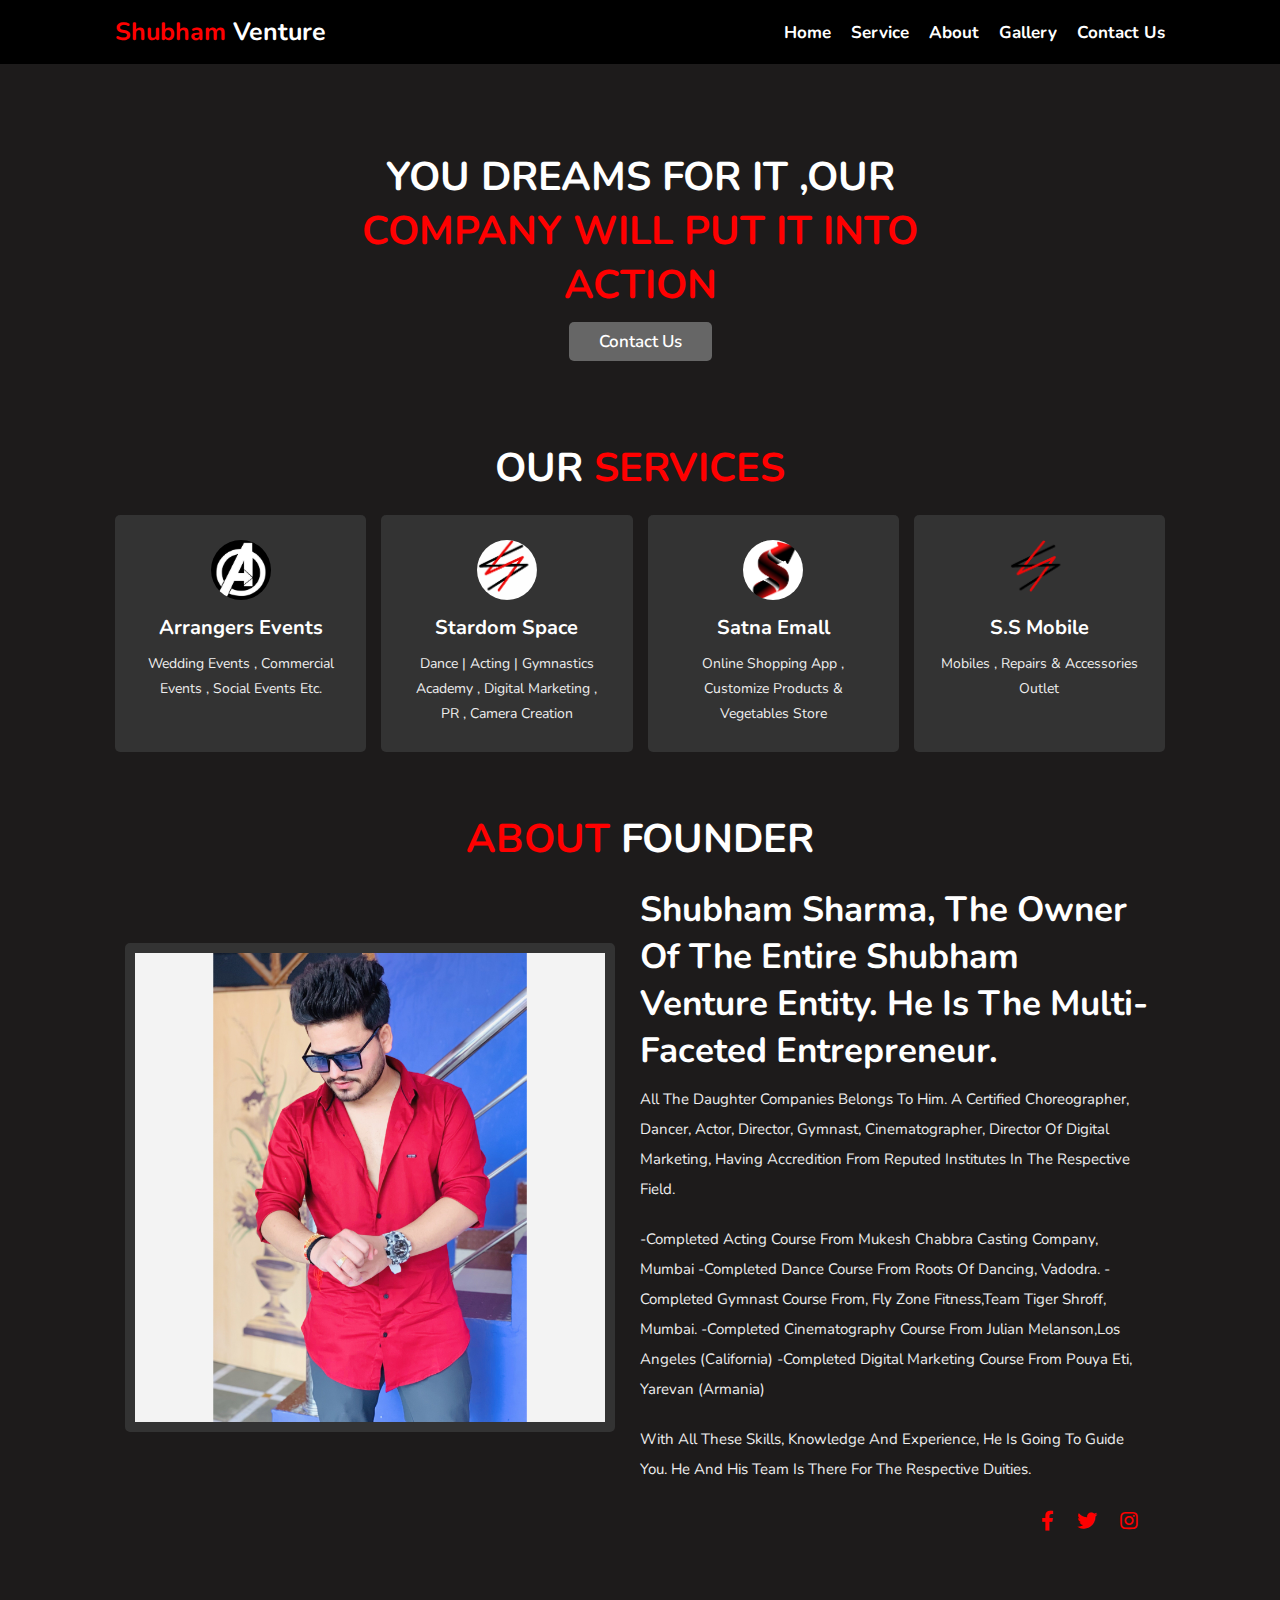
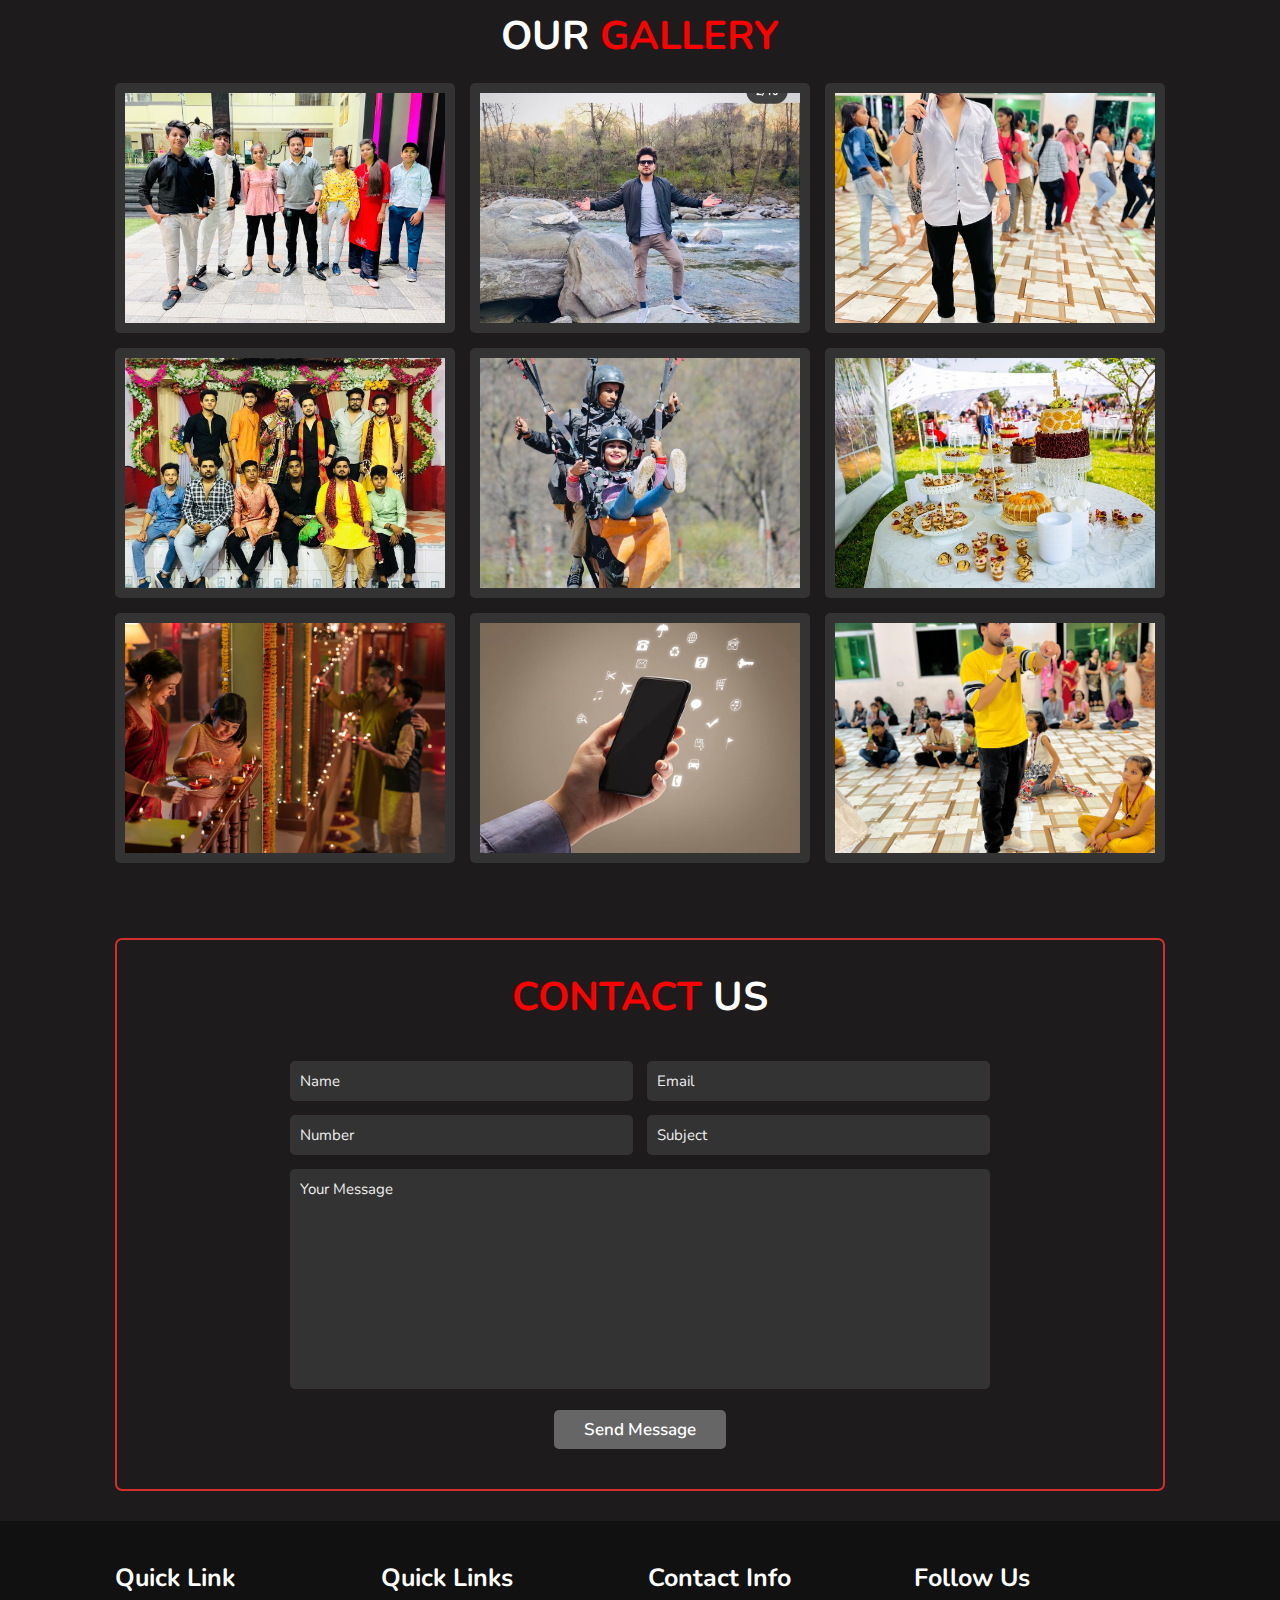
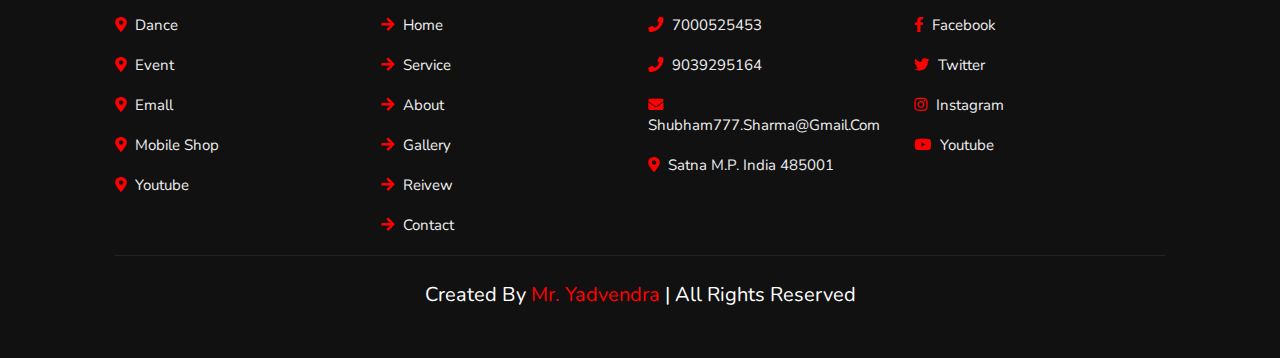
<file: index.html>
<!DOCTYPE html>
<html lang="en">
<head>
    <meta charset="UTF-8">
    <meta http-equiv="X-UA-Compatible" content="IE=edge">
    <meta name="viewport" content="width=device-width, initial-scale=1.0">
    <title>Shubham Venture</title>

    <link rel="stylesheet" href="https://unpkg.com/swiper/swiper-bundle.min.css" />
    <link rel="stylesheet" href="https://pro.fontawesome.com/releases/v5.10.0/css/all.css">


    <!-- font awesome cdn link  -->
    <link rel="stylesheet" href="https://cdnjs.cloudflare.com/ajax/libs/font-awesome/5.15.4/css/all.min.css">

    <!-- custom css file link  -->
    <link rel="stylesheet" href="css/style.css">
    <!-- <link rel="stylesheet" href="css/lightbox.css">
     -->
    

</head>
<body>
    
<!-- header section starts  -->

<header class="header">

    <a href="index.html" class="logo"><span>Shubham</span> Venture</a>

    <nav class="navbar">
        <!-- class="fa fa-home" -->
        <ul>
       <li><a href="index.html" >home</a></li> 
        <li><a href="#service">service</a></li>
        <div class="sub-menu-1">
            <ul>
                <li><a href="#">Arrangers Events</a></li>
                <li><a href="#">Stardom Space</a></li>
                <li><a href="#">S.S. Mobile</a></li>
                <li><a href="#">Emall</a></li>
            </ul>
        </div>
       <li> <a href="about.html">about</a>
        <li>  <a href="gallary.html">gallery</a></li>
        <!--<a href="#price">price</a>-->
        <!-- <li>  <a href="#review">review</a></li> -->
        <li> <a href="contact.html">contact us</a></li>
    </ul>
    </nav>

    <!-- <div id="menu-bars" class="fas fa-bars"></div> -->

</header>

<!-- header section ends -->

<!-- home section starts  -->

<section class="home" id="home">

     <div class="content">
        <h3>You Dreams For It ,Our  <span> Company Will Put It Into Action </span></h3>
        <a href="contact.html" class="btn" target="_blank">contact us</a>
    </div>

    <!-- <div class="swiper-container home-slider">
        <div class="swiper-wrapper">
            <div class="swiper-slide"><img src="images/slide-1.jpg" alt=""></div>
            <div class="swiper-slide"><img src="images/slide-2.jpg" alt=""></div>
            <div class="swiper-slide"><img src="images/slide-3.jpg" alt=""></div>
            <div class="swiper-slide"><img src="images/slide-4.jpg" alt=""></div>
            <div class="swiper-slide"><img src="images/slide-5.jpg" alt=""></div>
            <div class="swiper-slide"><img src="images/slide-6.jpg" alt=""></div>
        </div>
    </div> -->

</section>

<!-- home section ends -->

<!-- service section starts  -->

<section class="service" id="service">

    <h1 class="heading"> Our <span>Services</span> </h1>

    <div class="box-container">

        <div class="box">
            <!-- <i class="fas fa-map-marker-alt"></i> -->
           <a href="../Arranger Event/index.html" target="_blank"><img src="images/arragers.JPG" alt="">
            <h3>Arrangers Events</h3></a> 
            <p> Wedding Events , Commercial Events , Social Events etc.</p>
        </div>

        <div class="box">
            <!-- <i class="fas fa-envelope"></i> -->
           <a href="stardom.html" target="_blank"><img src="images/dance.PNG" alt="">
            <h3>Stardom Space</h3></a> 
            <p> Dance | Acting | Gymnastics Academy , Digital Marketing , PR , Camera Creation </p>
        </div>

        <div class="box">
            <!-- <i class="fas fa-music"></i> -->
            <a href="../Emall/index.html" target="_blank"><img src="images/emall.png" alt="">
            <h3>Satna Emall</h3></a> 
            <p> Online Shopping App , Customize Products & Vegetables Store </p>
        </div>

        <div class="box">
            <!-- <i class="fas fa-utensils"></i> -->
            <a href="../SS Mobile/index.html" target="_blank"><img src="images/sdance.png" alt="">
            <h3>S.S Mobile</h3></a> 
            <p> Mobiles , Repairs & Accessories Outlet</p>
        </div>

        <!-- <div class="box">
            <i class="fas fa-photo-video"></i>
            <h3>photos and videos</h3>
            <p>Lorem ipsum dolor sit, amet consectetur adipisicing elit. Porro, suscipit.</p>
        </div>

        <div class="box">
            <i class="fas fa-birthday-cake"></i>
            <h3>custom food</h3>
            <p>Lorem ipsum dolor sit, amet consectetur adipisicing elit. Porro, suscipit.</p>
        </div> -->

    </div>

</section>

<!-- service section ends -->

<!-- about section starts  -->

<section class="about" id="about">

    <h1 class="heading"><span>About</span> Founder </h1>
    
    <div class="row">
    
        <div class="image">
            <img src="images/shubham.jpg" alt="">
        </div>
    
        <div class="content">
            <h3>Shubham Sharma, the owner of the entire Shubham Venture entity. He is the Multi-faceted Entrepreneur.</h3>
            <p> All the daughter companies belongs to him. A certified  Choreographer, Dancer, Actor, Director, Gymnast, Cinematographer, Director of Digital Marketing, having accredition from reputed institutes in the respective field. </p>
            <p>-Completed acting course from Mukesh Chabbra Casting Company, Mumbai
                -Completed dance course from Roots of Dancing, Vadodra.
                -Completed gymnast course from, Fly zone fitness,Team Tiger Shroff, Mumbai.
                -Completed cinematography course from Julian Melanson,Los Angeles (California)
                -Completed Digital Marketing course from Pouya Eti, Yarevan (Armania)</p>
            <p>With all these skills, knowledge and experience, he is going to guide you.  He and his team is there for the respective duities.</p>
            <!-- <a href="#" class="btn">contact us</a> -->
        </div>
       
    </div>
    <div class="social">
        <a href="https://www.facebook.com/Shubh7.sharma?mibextid=LQQJ4d" target="_blank"> <i class="fab fa-facebook-f"></i></a>
        <a href=""><i class="fab fa-twitter"></i></a>
        <a href="https://instagram.com/shubhamventure?igshid=YmMyMTA2M2Y=" target="_blank"><i class="fab fa-instagram"></i></a>
    </div>
    
    </section>

<!-- about section ends -->

<!-- gallery section starts  -->

<section class="gallery" id="gallery">

    <h1 class="heading">our <span>gallery</span></h1>

    

    <div class="box-container">
        <div class="box"> <a href="gallary.html">
            <img src="images/sh7.jpg" alt=""></a>
            <h3 class="title">photos and events</h3>
            <div class="icons">
                <a href="#" class="fas fa-heart"></a>
                <a href="#" class="fas fa-share"></a>
                <a href="#" class="fas fa-eye"></a>
            </div>
        </div>

        <div class="box"><a href="gallary.html">
            <img src="images/2.jpg" alt=""></a>
            <h3 class="title">photos and events</h3>
            <div class="icons">
                <a href="#" class="fas fa-heart"></a>
                <a href="#" class="fas fa-share"></a>
                <a href="#" class="fas fa-eye"></a>
            </div>
        </div>

        <div class="box"> <a href="gallary.html">
            <img src="images/3.jpg" alt=""></a>
            <h3 class="title">photos and events</h3>
            <div class="icons">
                <a href="#" class="fas fa-heart"></a>
                <a href="#" class="fas fa-share"></a>
                <a href="#" class="fas fa-eye"></a>
            </div>
        </div>

        <div class="box"> <a href="gallary.html">
            <img src="images/4.jpg" alt=""></a>
            <h3 class="title">photos and events</h3>
            <div class="icons">
                <a href="#" class="fas fa-heart"></a>
                <a href="#" class="fas fa-share"></a>
                <a href="#" class="fas fa-eye"></a>
            </div>
        </div>

        <div class="box"><a href="gallary.html">
            <img src="images/5.jpg" alt=""></a>
            <h3 class="title">photos and events</h3>
            <div class="icons">
                <a href="#" class="fas fa-heart"></a>
                <a href="#" class="fas fa-share"></a>
                <a href="#" class="fas fa-eye"></a>
            </div>
        </div>

        <div class="box"><a href="gallary.html">
            <img src="images/6.jpg" alt=""></a>
            <h3 class="title">photos and events</h3>
            <div class="icons">
                <a href="#" class="fas fa-heart"></a>
                <a href="#" class="fas fa-share"></a>
                <a href="#" class="fas fa-eye"></a>
            </div>
        </div>

        <div class="box"><a href="gallary.html">
            <img src="images/7.jpg" alt="" ></a>
            <h3 class="title">photos and events</h3>
            <div class="icons">
                <a href="#" class="fas fa-heart"></a>
                <a href="#" class="fas fa-share"></a>
                <a href="#" class="fas fa-eye"></a>
            </div>
        </div>

        <div class="box"><a href="gallary.html">
            <img src="images/8.jpg" alt=""></a>
            <h3 class="title">photos and events</h3>
            <div class="icons">
                <a href="#" class="fas fa-heart"></a>
                <a href="#" class="fas fa-share"></a>
                <a href="#" class="fas fa-eye"></a>
            </div>
        </div> 

          <div class="box">
            <img src="images/sh8.jpg" alt="">
            <h3 class="title">photos and events</h3>
            <div class="icons">
                <a href="#" class="fas fa-heart"></a>
                <a href="#" class="fas fa-share"></a>
                <a href="#" class="fas fa-eye"></a>
            </div>
        </div> 






<!-- 
        <div class="container">
            <--Close the image -->
            <span onclick="this.parentElement.style.display='none'" class="closebtn">&times;</span>
          
            <!-- Expanded image -->
            <img id="expandedImg" style="width:100%">
          
            <!-- Image text -->
            <div id="imgtext"></div>



  

</section>


<section class="contact" id="contact">
  <div class="contact-1">
    <h1 class="heading"> <span>contact</span> us </h1>

    <form action="">
        <div class="inputBox">
            <input type="text" placeholder="name" required>
            <input type="email" placeholder="email" required>
        </div>
        <div class="inputBox">
            <input type="number" placeholder="number" required>
            <input type="text" class="subject" placeholder="subject" required >
        </div>
        <textarea name="message" placeholder="your message" id="" cols="30" rows="10" required></textarea>
        <input type="submit" id="btn" value="send message" class="btn">
    </form>
</div>
</section>



<section class="footer">

    <div class="box-container">

        <div class="box">
            <h3>Quick Link </Link></h3>
            <a href="https://www.youtube.com/@stardom_space_"> <i class="fas fa-map-marker-alt"></i> Dance </a>
            <a href="#"> <i class="fas fa-map-marker-alt"></i> Event </a>
            <a href="#"> <i class="fas fa-map-marker-alt"></i> Emall </a>
            <a href="#"> <i class="fas fa-map-marker-alt"></i> Mobile Shop </a>
            <a href="https://www.youtube.com/@stardom_space_"> <i class="fas fa-map-marker-alt"></i> Youtube </a>
        </div>

        <div class="box">
            <h3>quick links</h3>
            <a href="index.html"> <i class="fas fa-arrow-right"></i> Home </a>
            <a href="#service"> <i class="fas fa-arrow-right"></i> Service </a>
            <a href="about.html" target="_blank"> <i class="fas fa-arrow-right"></i> About </a>
            <a href="#gallary"> <i class="fas fa-arrow-right"></i> Gallery </a>
            <!-- <a href="#"> <i class="fas fa-arrow-right"></i> price </a> -->
            <a href="#review"> <i class="fas fa-arrow-right"></i> Reivew </a>
            <a href="contact.html" target="_blank"> <i class="fas fa-arrow-right"></i> Contact </a>
        </div>

        <div class="box">
            <h3>contact info</h3>
            <a href="sms: 7000525453"> <i class="fas fa-phone"></i> 7000525453 </a>
            <a href="callto: 9039295164"> <i class="fas fa-phone"></i> 9039295164 </a>
            
            <a href="mailto: Shubham777.sharma@gmail.com"> <i class="fas fa-envelope"></i> Shubham777.sharma@gmail.com </a>
            <!-- <a href="#"> <i class="fas fa-envelope"></i> anasshaikh@gmail.com </a> -->
            <a href="https://goo.gl/maps/DdQCZyEg3N1cbf7H7" target="_blank"> <i class="fas fa-map-marker-alt"></i> Satna M.P. India 485001 </a>
        </div>
        <div class="box">
            <h3>follow us</h3>
            <a href="https://www.facebook.com/Shubh7.sharma?mibextid=LQQJ4d" target="_blank"> <i class="fab fa-facebook-f"></i> facebook </a>
            <a href="#"> <i class="fab fa-twitter"></i> twitter </a>
            <a href="https://instagram.com/shubham777sharma?igshid=YmMyMTA2M2Y=" target="_blank"> <i class="fab fa-instagram"></i> instagram </a>
            <a href="https://www.youtube.com/@stardom_space_" target="_blank"> <i class="fab fa-youtube"></i> Youtube </a>
        </div>
    </div>

    <div class="credit"> Created by <span>mr. yadvendra </span> | all rights reserved </div>

</section>



<script>
    function myFunction(imgs) {
  // Get the expanded image
  var expandImg = document.getElementById("expandedImg");
  // Get the image text
  var imgText = document.getElementById("imgtext");
  // Use the same src in the expanded image as the image being clicked on from the grid
  expandImg.src = imgs.src;
  // Use the value of the alt attribute of the clickable image as text inside the expanded image
  imgText.innerHTML = imgs.alt;
  // Show the container element (hidden with CSS)
  expandImg.parentElement.style.display = "block";
}
</script>

<script src="https://smtpjs.com/v3/smtp.js">
</script>

<script>
    var btn = document.getElementById('btn')
    btn.addEventListener('click' , function(e){
        e.preventDefault()

        var name = document.getElementById('name').value;
        var email = document.getElementById('email').value;
        var number = document.getElementById('number').value;
        var subject = document.getElementById('subject').value;
        var message = document.getElementById('message').value;
        var body = 'name: '  +name  +  '<br/> email: ' +email + '<br/> subject: ' +subject + '<br/> message:' +message;
        Email.send({
    Host : "smtp.gmail.com",
    Username : "yadvendra8959@gmail.com",
    Password : "iggpmqiblqgrmndo",
    To : 'them@website.com',
    From : "you@isp.com",
    Subject : "This is the subject",
    Body : "And this is the body"
}).then(
  message => alert(message)
);
    })
    
</script>

<script src="https://unpkg.com/swiper/swiper-bundle.min.js"></script>

<!-- custom js file link  -->
<script src="js/home.js"></script>
<script src="js/lightbox-plus-jquery.js"></script>

</body>
</html>
</file>
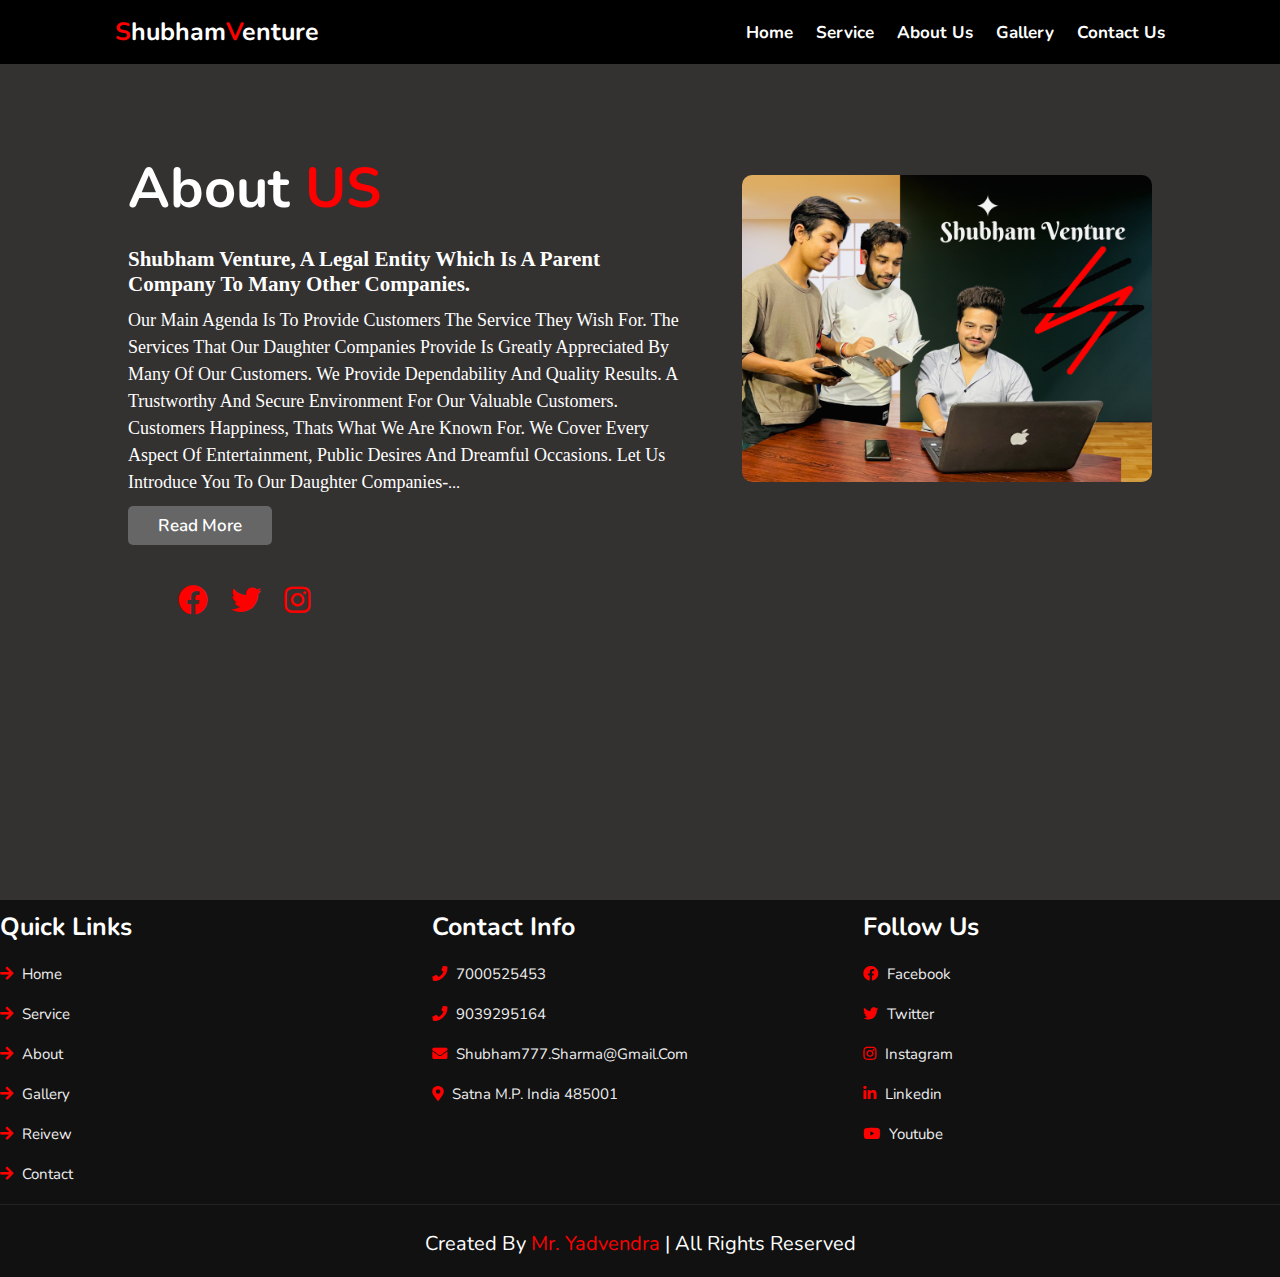
<file: about.html>
<!DOCTYPE html>
<html lang="en">
<head>
    <meta charset="UTF-8">
    <meta http-equiv="X-UA-Compatible" content="IE=edge">
    <meta name="viewport" content="width=device-width, initial-scale=1.0">
    <title>About Us</title>
    <!-- <link rel="stylesheet" href="css/style.css"> -->
    <link rel="stylesheet" href="https://cdnjs.cloudflare.com/ajax/libs/font-awesome/5.15.4/css/all.min.css">
    
    <link rel="stylesheet" href="css/about.css">
</head>
<body>

    <header class="header">

        <a href="index.html" class="logo"><span>S</span>hubham<span>V</span>enture</a>
    
        <nav class="navbar">
            <a href="index.html">Home</a>
            <a href="#service">Service</a>
            <a href="about.html">About Us</a>
            <a href="#gallery">Gallery</a>
            <!--<a href="#price">price</a>-->
            <!-- <a href="#review">review</a> -->
            <a href="contact.html">Contact Us</a>
        </nav>
    </header>

    <div class="section">
		<div class="container">
			<div class="content-section">
				<div class="title">
					<h1>About<span>  Us</span>  </h1>
				</div>
				<div class="content">
					<h3>Shubham venture, a legal entity which is a parent company to many other companies. </h3>
				
                    <p>Our main agenda is to provide customers the service they wish for. The services that our daughter companies provide is
                    greatly appreciated by many of our customers. We provide dependability and quality results. A trustworthy and secure
                    environment for our valuable customers. Customers happiness, thats what we are known for.
                    We cover every aspect of entertainment, public desires and dreamful occasions.
                    Let us introduce you to our daughter companies-<span id="dots">...</span> <span id="more">
                    
                    Stardom space- a home to many talents that we cover. We cover Dance, gymnast, acting, zumba & aerobics, PR(public
                    relations), camera creation and digital marketing. We have our trained faculty in every respective fields. Our trainers
                    are here to provide you the resources you need. Anyone who wants to explore can contact us , we are here to recognize
                    your potential.
                    
                    Arrangers events- one of our daughter company which specialises in event managing, where you can have any event planned
                    and executed properly. From birthday parties to wedding functions, seminars to public gatherings. Our dedicated team is
                    there to make any event of yours a perfect memorable one.
                    
                    SS mobiles, our very own mobile shop with all kinds of mobile services. We serve quality service to our customers. We
                    also have discounts and voucher schemes.
                    
                    Satna e mall, The one-stop destination for all your shopping needs. its our own e-commerce app, which provides range of
                    services to our customers. Choose from our wide range of products including clothes, mobiles, home essentials, food and
                    beverages and many more which can be customised according to your needs. We are proud to say that we are the only
                    company which provides customisation of products. You can have your own designed tshirts, mugs, key chains, frames and
                    much more products. We provide the SAME DAY DELIVERY. Not to mention customer satisfaction is still our foremost
                    priority. Your needs will be fully cooperated and listened by us.</span></p>
                    <button onclick="myFunction()" id="myBtn">Read more</button>
					
				</div>
				<div class="social">
                    <a href="https://www.facebook.com/Shubh7.sharma?mibextid=LQQJ4d"> <i class="fab fa-facebook-f"></i> </a>
					<a href=""><i class="fab fa-twitter"></i></a>
                    <a href="https://instagram.com/shubham777sharma?igshid=YmMyMTA2M2Y=" target="_blank"> <i class="fab fa-instagram"></i> </a>
				</div>
			</div>
			<div class="image-section">
				<img src="images/team.jpg">
			</div>
		</div>
	</div>

    <!-- <section class="team-section">
        <div class="team-container">
            <div class="row">
                <div class="section-title">
                    <h1>Our <span>Team</span> </h1>
                    <p>Lorem ipsum, or lipsum as it is sometimes known, is dummy text used in laying out print, graphic or web designs.</p>
                </div>
            </div>
            <div class="row">
                <div class="team-items">
                     <div class="item">
                         <img src="images/team-1.jpg" alt="team" />
                         <div class="inner">
                             <div class="info">
                                  <h5>Sarita Sharma</h5>
                                  <p>Designer</p>
                                  <div class="social-links">
                                      <a href=""><span class="fa fa-facebook"></span></a>
                                      <a href=""><span class="fa fa-twitter"></span></a>
                                      <a href=""><span class="fa fa-linkedin"></span></a>
                                      <a href=""><span class="fa fa-youtube"></span></a>
                                  </div>
                             </div>
                         </div>
                     </div>
                     <div class="item">
                         <img src="images/team-2.jpg" alt="team" />
                         <div class="inner">
                             <div class="info">
                                  <h5>Sonu Gupta</h5>
                                  <p>Designer</p>
                                  <div class="social-links">
                                      <a href=""><span class="fa fa-facebook"></span></a>
                                      <a href=""><span class="fa fa-twitter"></span></a>
                                      <a href=""><span class="fa fa-linkedin"></span></a>
                                      <a href=""><span class="fa fa-youtube"></span></a>
                                  </div>
                             </div>
                         </div>
                     </div>
                     <div class="item">
                         <img src="images/team-3.jpg" alt="team" />
                         <div class="inner">
                             <div class="info">
                                  <h5>Chahar Singh</h5>
                                  <p>Designer</p>
                                  <div class="social-links">
                                      <a href=""><span class="fa fa-facebook"></span></a>
                                      <a href=""><span class="fa fa-twitter"></span></a>
                                      <a href=""><span class="fa fa-linkedin"></span></a>
                                      <a href=""><span class="fa fa-youtube"></span></a>
                                  </div>
                             </div>
                         </div>
                     </div>
                     <div class="item">
                         <img src="images/team-4.jpg" alt="team" />
                         <div class="inner">
                             <div class="info">
                                  <h5>Soshiv Upreti</h5>
                                  <p>Designer</p>
                                  <div class="social-links">
                                      <a href=""><span class="fa fa-facebook"></span></a>
                                      <a href=""><span class="fa fa-twitter"></span></a>
                                      <a href=""><span class="fa fa-linkedin"></span></a>
                                      <a href=""><span class="fa fa-youtube"></span></a>
                                  </div>
                             </div>
                         </div>
                     </div>
                </div>
            </div>
        </div>
     </section> -->


    <section class="footer">

        <div class="box-container">
    
            <!-- <div class="box">
                <h3>branches</h3>
                <a href="#"> <i class="fas fa-map-marker-alt"></i> mumbai </a>
                <a href="#"> <i class="fas fa-map-marker-alt"></i> jogeshwari </a>
                <a href="#"> <i class="fas fa-map-marker-alt"></i> goregaon </a>
                <a href="#"> <i class="fas fa-map-marker-alt"></i> navi mumbai </a>
                <a href="#"> <i class="fas fa-map-marker-alt"></i> andheri </a>
            </div> -->
    
            <div class="box">
                <h3>quick links</h3>
                <a href="index.html"> <i class="fas fa-arrow-right"></i> home </a>
                <a href="#service"> <i class="fas fa-arrow-right"></i> service </a>
                <a href="about.html"> <i class="fas fa-arrow-right"></i> about </a>
                <a href="#gallary"> <i class="fas fa-arrow-right"></i> gallery </a>
                <!-- <a href="#"> <i class="fas fa-arrow-right"></i> price </a> -->
                <a href="#review"> <i class="fas fa-arrow-right"></i> reivew </a>
                <a href="contact.html"> <i class="fas fa-arrow-right"></i> contact </a>
            </div>
    
            <div class="box">
                <h3>contact info</h3>
                <a href="sms: 7000525453"> <i class="fas fa-phone"></i> 7000525453 </a>
                <a href="callto: 9039295164"> <i class="fas fa-phone"></i> 9039295164 </a>
                
                <a href="mailto:Shubham777.sharma@gmail.com "> <i class="fas fa-envelope"></i> Shubham777.sharma@gmail.com </a>
                <!-- <a href="#"> <i class="fas fa-envelope"></i> anasshaikh@gmail.com </a> -->
                <a href="https://maps.app.goo.gl/RVFomTcYpfo9Q8Pm6" target="_blank"> <i class="fas fa-map-marker-alt"></i> Satna M.P. India 485001 </a>
            </div>
    
            <div class="box">
                <h3>follow us</h3>
                <a href="https://www.facebook.com/Shubh7.sharma?mibextid=LQQJ4d"> <i class="fab fa-facebook-f"></i> facebook </a>
                <a href="#"> <i class="fab fa-twitter"></i> twitter </a>
                <a href="https://instagram.com/shubham777sharma?igshid=YmMyMTA2M2Y=" target="_blank"> <i class="fab fa-instagram"></i> instagram </a>
                <a href="#"> <i class="fab fa-linkedin"></i> linkedin </a>
                <a href="https://www.youtube.com/@stardom_space_" target="_blank"> <i class="fab fa-youtube"></i> Youtube </a>
            </div>
    
        </div>
    
        <div class="credit"> Created by <span>Mr. Yadvendra </span> | all rights reserved </div>
    
    </section>

    <script>
    function myFunction() {
        var dots = document.getElementById("dots");
        var moreText = document.getElementById("more");
        var btnText = document.getElementById("myBtn");
      
        if (dots.style.display === "none") {
          dots.style.display = "inline";
          btnText.innerHTML = "Read more";
          moreText.style.display = "none";
        } else {
          dots.style.display = "none";
          btnText.innerHTML = "Read less";
          moreText.style.display = "inline";
        }
      }
      
</script>

</body>
</html>
</file>
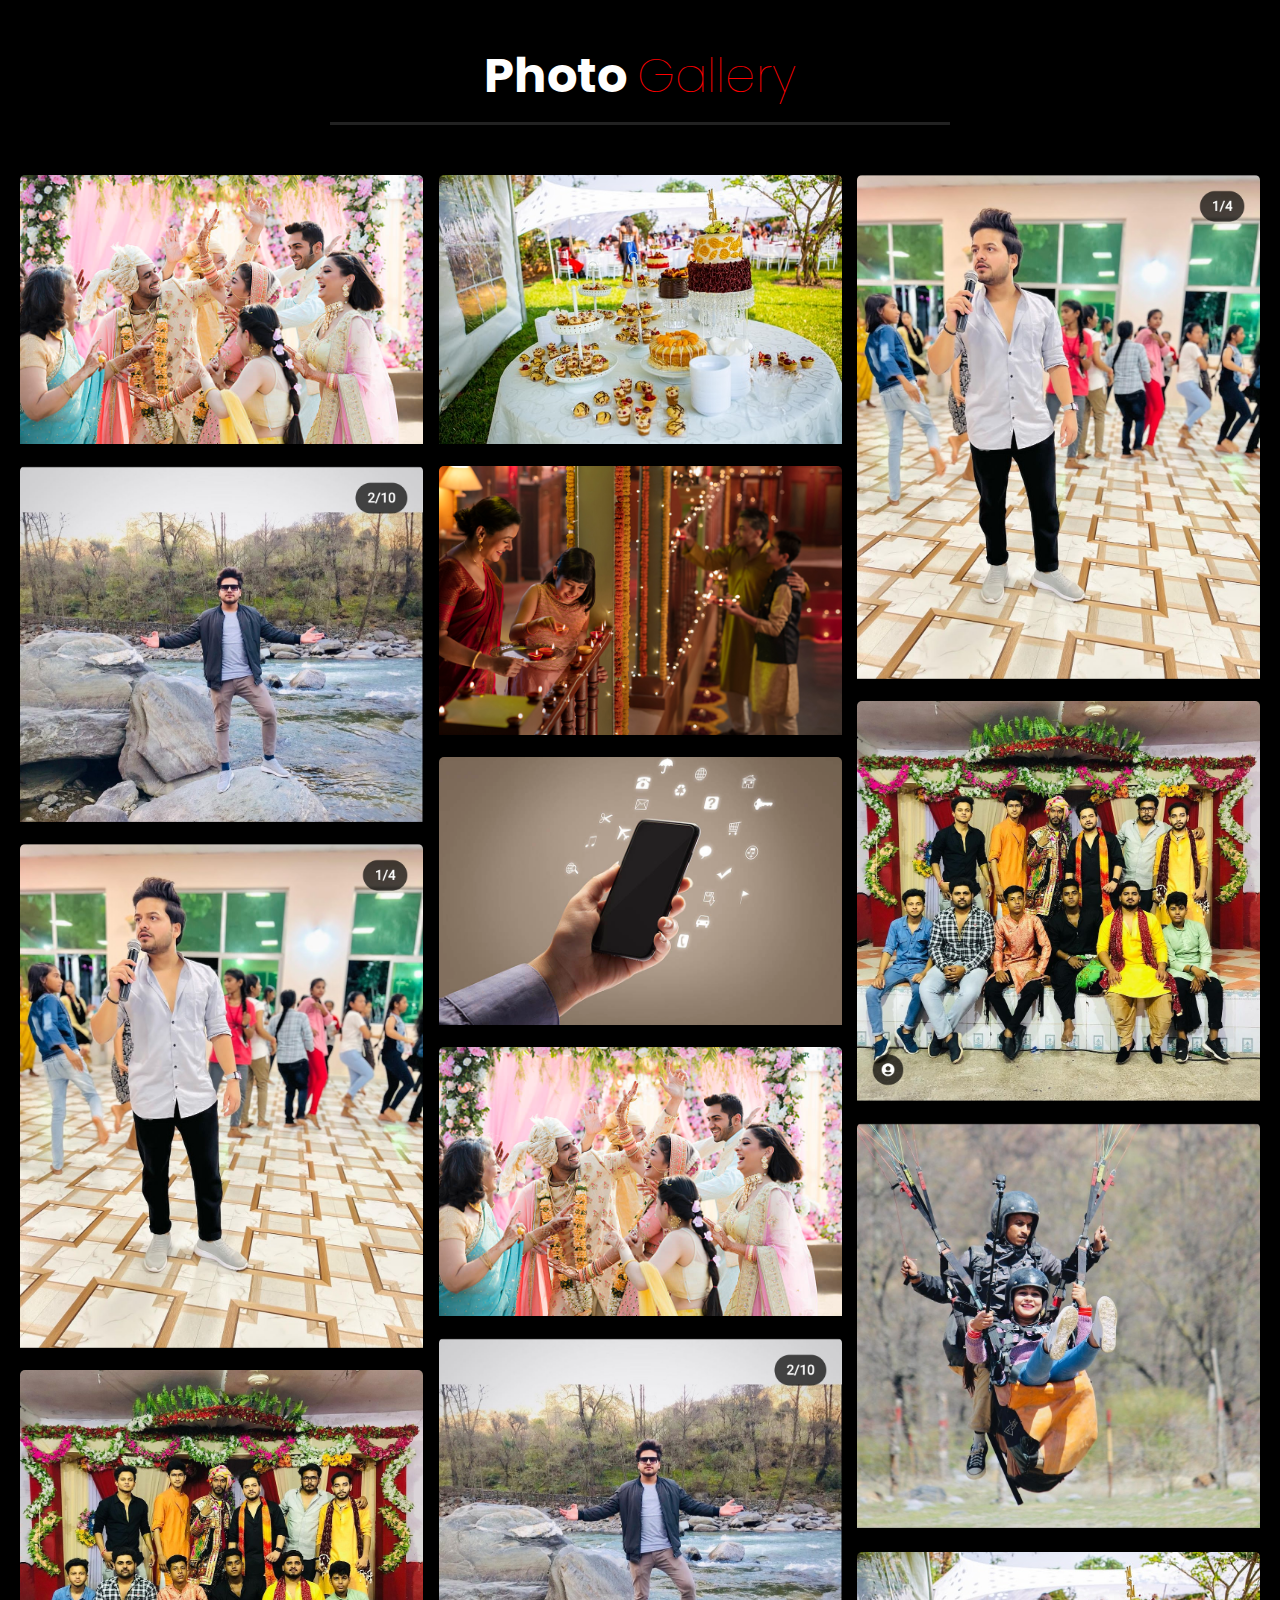
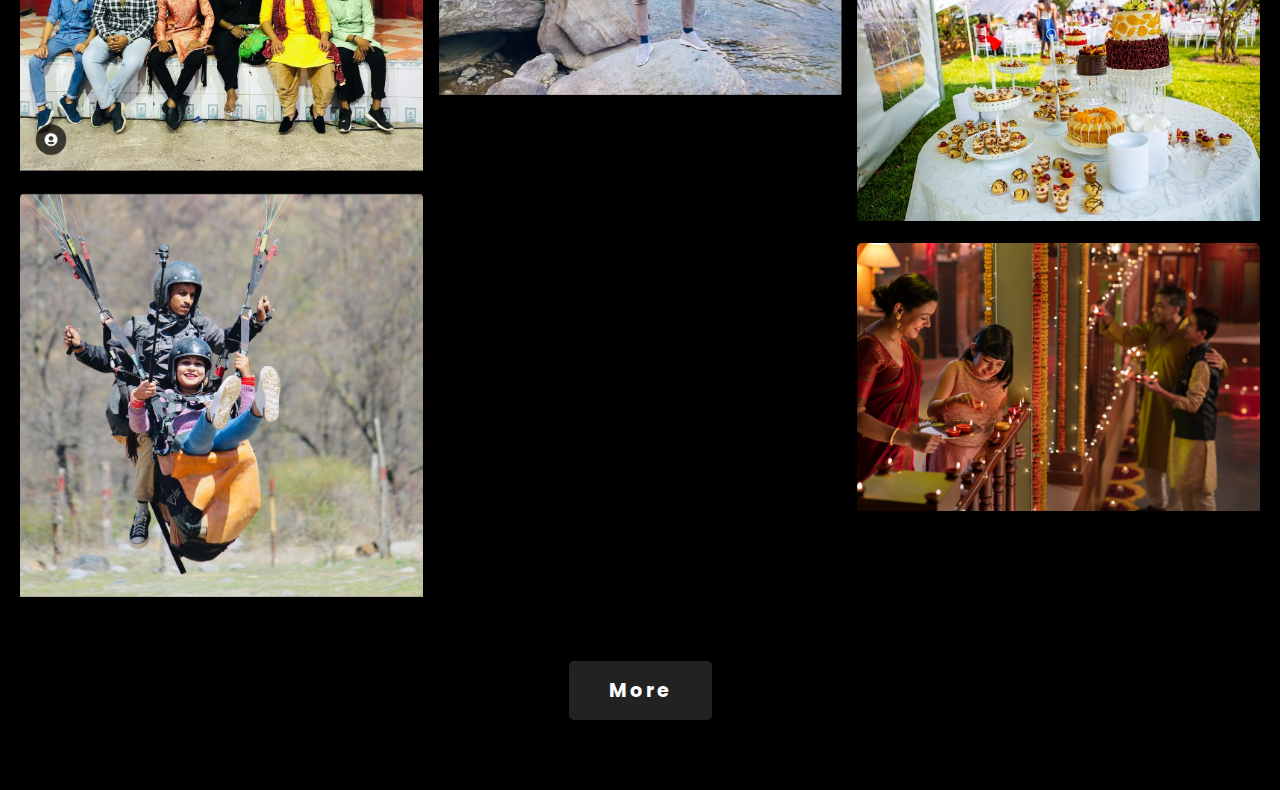
<file: gallary.html>
<!DOCTYPE html>
<html>
<head>
	<title>Gallary</title>
    <link rel="stylesheet" href="css/gallary.css">
    <link rel="stylesheet" href="css/lightbox.css">
</head>
<body>
  <div class="container">
    <div class="heading">
      <h3>Photo <span>Gallery</span></h3>
    </div>
    <div class="box">
      
      <div class="dream">
        <a href="images/1.jpg" data-lightbox="models" data-title="Caption1"><img src="images/1.jpg"></a>
        <a href="images/2.jpg" data-lightbox="models" data-title="Caption1"><img src="images/2.jpg"></a>
        <a href="images/3.jpg" data-lightbox="models" data-title="Caption1"><img src="images/3.jpg"></a>
        <a href="images/4.jpg" data-lightbox="models" data-title="Caption1"><img src="images/4.jpg"></a>
        <a href="images/5.jpg" data-lightbox="models" data-title="Caption1"><img src="images/5.jpg"></a>
      </div>

        <div class="dream">
            <a href="images/6.jpg" data-lightbox="models" data-title="Caption1"><img src="images/6.jpg"></a>
            <a href="images/7.jpg" data-lightbox="models" data-title="Caption1"><img src="images/7.jpg"></a>
            <a href="images/8.jpg" data-lightbox="models" data-title="Caption1"><img src="images/8.jpg"></a>
            <a href="images/1.jpg" data-lightbox="models" data-title="Caption1"><img src="images/1.jpg"></a>
            <a href="images/2.jpg" data-lightbox="models" data-title="Caption1"><img src="images/2.jpg"></a>
            
      </div>

        <div class="dream">
            <a href="images/3.jpg" data-lightbox="models" data-title="Caption1"><img src="images/3.jpg"></a>
            <a href="images/4.jpg" data-lightbox="models" data-title="Caption1"><img src="images/4.jpg"></a>
            <a href="images/5.jpg" data-lightbox="models" data-title="Caption1"><img src="images/5.jpg"></a>
            <a href="images/6.jpg" data-lightbox="models" data-title="Caption1"><img src="images/6.jpg"></a>
            <a href="images/7.jpg" data-lightbox="models" data-title="Caption1"><img src="images/7.jpg"></a>            
      </div>




    </div>
    <div class="btn">
      <a href="#">More</a>
    </div>





  </div>
  <script src="js/lightbox-plus-jquery.js"></script>

</body>
</html>
</file>
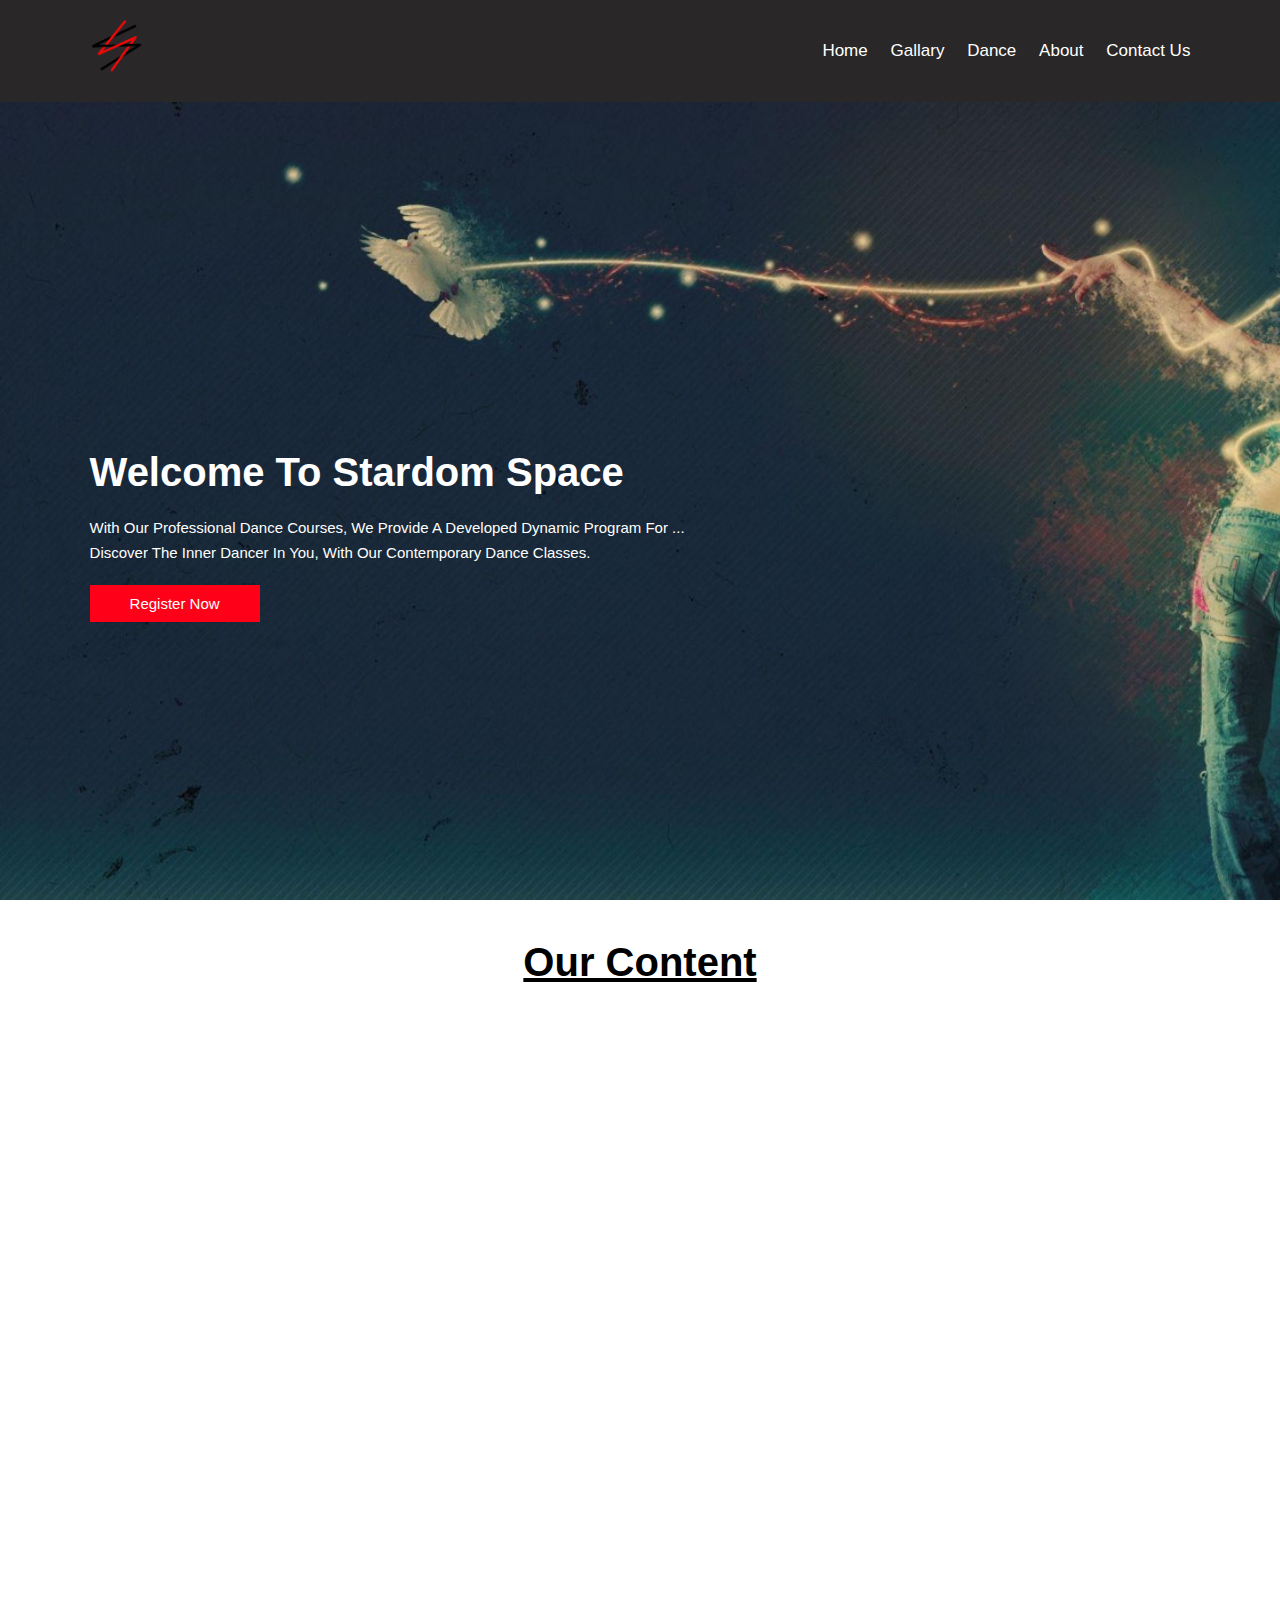
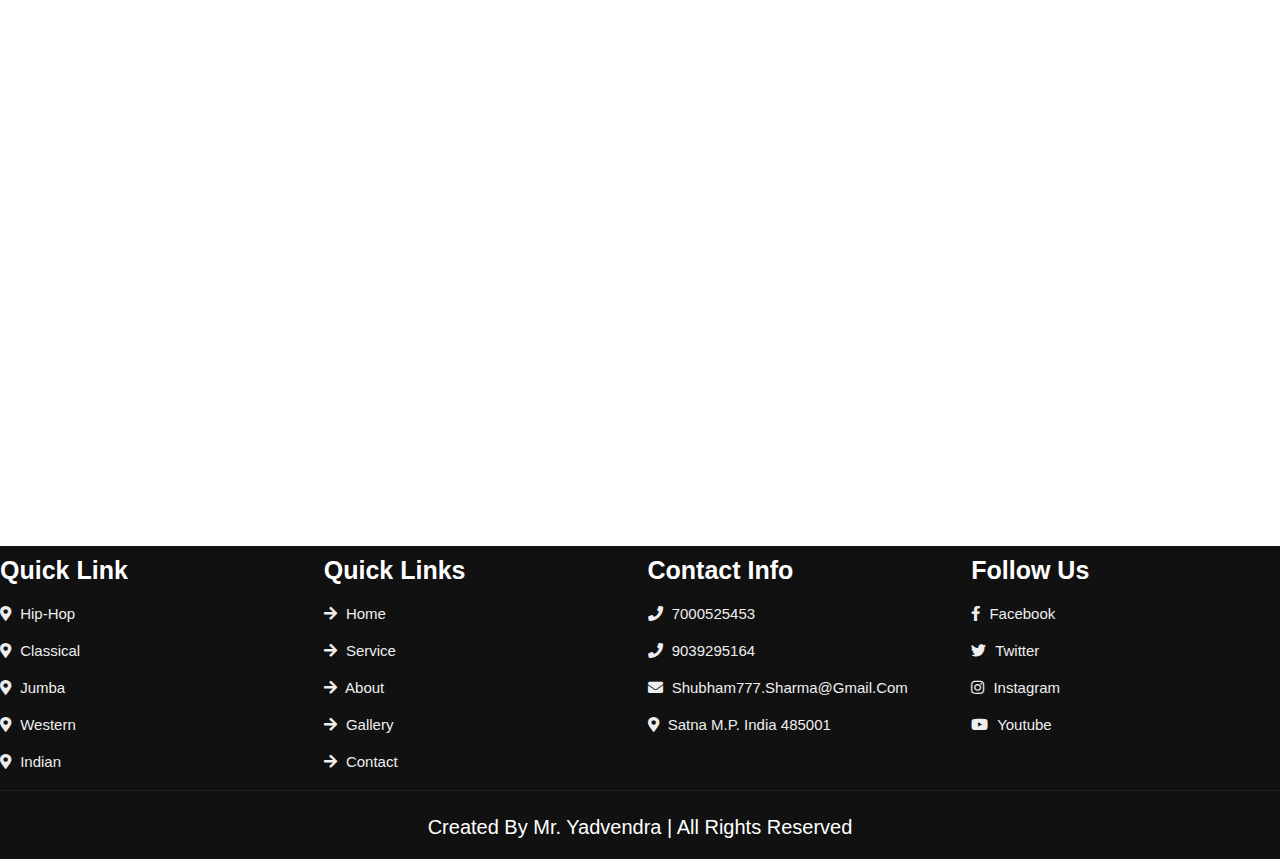
<file: stardom.html>
<!DOCTYPE html>
<html lang="en">
<head>
    <meta charset="UTF-8">
    <meta http-equiv="X-UA-Compatible" content="IE=edge">
    <meta name="viewport" content="width=device-width, initial-scale=1.0">
    <link rel="stylesheet" href="css/dance.css">
    <link rel="stylesheet" href="fontawesome-free-5.15.3-web/css/all.min.css">
    <link rel="stylesheet" href="https://cdnjs.cloudflare.com/ajax/libs/font-awesome/5.15.4/css/all.min.css">

</head>
<body>

    <!-- Header -->

   <header class="header">
       <a href="index.html"><img src="images/sdance.png" alt="" height="60px" width="60px"></a>
       <nav class="navbar">
           <a href="index.html">Home</a>
           <a href="#">Gallary</a>
           <a href="#">Dance</a>
           <a href="../about.html">About</a>
           <a href="../contact.html">Contact Us</a>
       </nav>
   </header>
   


  <!-- Main Banner -->
<div class="background-main">

    <div class="main-background-content">
        <h1>Welcome to Stardom Space</h1>
    <p>With our professional dance courses, we provide a developed dynamic program for ... Discover the inner dancer in you, with our contemporary dance classes.</p>
    <a href="#">Register now</a>
    </div>
    
</div>





<!-- Our Gallary -->
<section class="gallery" id="gallery">
    <h1>Our Content</h1>
<div class="video-container">
  



    <div class="video">
        
        <iframe width="560" height="315"  src="https://www.youtube.com/embed/Qwz7ge5Ye7w" title="YouTube video player" frameborder="0" allow="accelerometer; autoplay; clipboard-write; encrypted-media; gyroscope; picture-in-picture" allowfullscreen  ></iframe>
    </div>


    <div class="video">
        <iframe width="560" height="315" src="https://www.youtube.com/embed/FFWzf9B70n8" title="YouTube video player" frameborder="0" allow="accelerometer; autoplay; clipboard-write; encrypted-media; gyroscope; picture-in-picture" allowfullscreen></iframe>
    </div>


    <div class="video">
        <iframe width="560" height="315" src="https://www.youtube.com/embed/NuazS0_uJe4" title="YouTube video player" frameborder="0" allow="accelerometer; autoplay; clipboard-write; encrypted-media; gyroscope; picture-in-picture" allowfullscreen></iframe>
    </div>


    <div class="video">
        <iframe width="560" height="315" src="https://www.youtube.com/embed/ORh1DVhcF1c" title="YouTube video player" frameborder="0" allow="accelerometer; autoplay; clipboard-write; encrypted-media; gyroscope; picture-in-picture" allowfullscreen></iframe>
    </div>




    <div class="video">
        <iframe width="560" height="315" src="https://www.youtube.com/embed/uTMkk0R3KAs" title="YouTube video player" frameborder="0" allow="accelerometer; autoplay; clipboard-write; encrypted-media; gyroscope; picture-in-picture" allowfullscreen></iframe>
    </div>


    <!-- <div class="video">
        <img src="images/6.jpg">
        <iframe width="560" height="315" src="https://www.youtube.com/embed/8fWOEaSC2p8" title="YouTube video player" frameborder="0" allow="accelerometer; autoplay; clipboard-write; encrypted-media; gyroscope; picture-in-picture" allowfullscreen></iframe>
    </div> -->


   

</div>

</section>


  <!-- Footer -->

<section class="footer">

    <div class="box-container">

        <div class="box">
            <h3>Quick Link</h3>
            <a href="#"> <i class="fas fa-map-marker-alt"></i> Hip-Hop</a>
            <a href="#"> <i class="fas fa-map-marker-alt"></i> classical </a>
            <a href="#"> <i class="fas fa-map-marker-alt"></i> Jumba </a>
            <a href="#"> <i class="fas fa-map-marker-alt"></i> Western </a>
            <a href="#"> <i class="fas fa-map-marker-alt"></i> Indian </a>
        </div>

        <div class="box">
            <h3>quick links</h3>
            <a href="index.html"> <i class="fas fa-arrow-right"></i> home </a>
            <a href="service"> <i class="fas fa-arrow-right"></i> service </a>
            <a href="about.html"> <i class="fas fa-arrow-right"></i> about </a>
            <a href="gallary.html"> <i class="fas fa-arrow-right"></i> gallery </a>
            <!-- <a href="#"> <i class="fas fa-arrow-right"></i> price </a> -->
            <!-- <a href="#review"> <i class="fas fa-arrow-right"></i> reivew </a> -->
            <a href="contact.html"> <i class="fas fa-arrow-right"></i> contact </a>
        </div>

        <div class="box">
            <h3>contact info</h3>
            <a href="#"> <i class="fas fa-phone"></i> 7000525453 </a>
            <a href="#"> <i class="fas fa-phone"></i> 9039295164 </a>
            <a href="mailto:Shubham777.sharma@gmail.com "> <i class="fas fa-envelope"></i> Shubham777.sharma@gmail.com </a>
            <!-- <a href="#"> <i class="fas fa-envelope"></i> anasshaikh@gmail.com </a> -->
            <a href="https://goo.gl/maps/DdQCZyEg3N1cbf7H7" target="_blank"> <i class="fas fa-map-marker-alt"></i> Satna M.P. India 485001 </a>
        </div>

        <div class="box">
            <h3>follow us</h3>
            <a href="https://www.facebook.com/Shubh7.sharma?mibextid=LQQJ4d"> <i class="fab fa-facebook-f"></i> facebook </a>
            <a href="#"> <i class="fab fa-twitter"></i> twitter </a>
            <a href="https://instagram.com/shubham777sharma?igshid=YmMyMTA2M2Y=" target="_blank"> <i class="fab fa-instagram"></i> instagram </a>
            <a href="https://www.youtube.com/@stardom_space_" target="_blank"> <i class="fab fa-youtube"></i> Youtube </a>
            
        </div>

    </div>

    <div class="credit"> created by <span>mr. yadvendra </span> | all rights reserved </div>

</section>



    <script src="js/home.js"></script>
</body>
</html>
</file>
<file: css/style.css>
@import url('https://fonts.googleapis.com/css2?family=Nunito:wght@200;600;700&display=swap');

:root{
    --main-color:red;
}

*{
    font-family: 'Nunito', sans-serif;
    margin:0; padding:0;
    box-sizing: border-box;
    outline: none; border:none;
    text-decoration: none;
    text-transform: capitalize;
    transition: .2s linear;
}

html{
    font-size: 62.5%;
    overflow-x: hidden;
    scroll-padding-top: 7rem;
    scroll-behavior: smooth;
}

html::-webkit-scrollbar{
    width:1rem;
}

html::-webkit-scrollbar-track{
    background: #444;
}

html::-webkit-scrollbar-thumb{
    background: var(--main-color);
    border-radius: 5rem;
}

body{
    background: rgb(29, 27, 27);
}

section{
    padding:3rem 9%;
}

.heading{
    text-align: center;
    padding-bottom: 2rem;
    color:#fff;
    text-transform: uppercase;
    font-size: 4rem;
}

.heading span{
    color:var(--main-color);
    text-transform: uppercase;
}

.btn{
    margin-top: 1rem;
    display: inline-block;
    padding:.8rem 3rem;
    font-size: 1.7rem;
    border-radius: .5rem;
    background: #666;
    color:#fff;
    cursor: pointer;
    font-weight: 600;
}

.btn:hover{
    background:var(--main-color);
}

.header{
    position: fixed;
    top:0; left: 0; right: 0;
    z-index: 10000;
    /* background: #333; */
    background:black;
    display: flex;
    align-items: center;
    justify-content: space-between;
    padding:1.5rem 9%;
}

.header .logo{
    font-weight: bolder;
    color:#fff;
    font-size: 2.5rem;
}

.header .logo span{
    color:var(--main-color);
}
.navbar ul{
    display: inline-flex;
    list-style: none;
}
.header .navbar a{
    font-size: 1.7rem;
    color:white;
    margin-left: 2rem;
    font-weight: bold;
}

.header .navbar a:hover{
    color:var(--main-color);
}

#menu-bars{
    font-size: 3rem;
    color:#fff;
    cursor: pointer;
    display: none;
}

.sub-menu-1{
    display: none;
}
.header .navbar ul li:hover .sub-menu-1{
display: block;
position: absolute;
background-color: (0,100,0);
margin-top: 15px;
margin-left: 15px;
}


.home .content{
    text-align: center;
    padding-top: 6rem;
    margin:2rem auto;
    max-width: 70rem;
    margin-top: 60px;
}

.home .content h3{
    color:#fff;
    font-size: 4rem;
    text-transform: uppercase;
}

.home .content h3 span{
    color:var(--main-color);
    text-transform: uppercase;
}

.home .home-slider .swiper-slide{
    overflow: hidden;
    border-radius: .5rem;
    height: 50rem;
    width:35rem;
}

.home .home-slider .swiper-slide img{
    height:100%;
    width:100%;
    object-fit: cover;
}






.service .box-container{
    display: grid;
    grid-template-columns: repeat(auto-fit, minmax(20rem, 1fr));
    gap:1.5rem;
}

.service .box-container .box{
    border-radius: .5rem;
    background:#333;
    text-align: center;
    padding:2.5rem;
}

.service .box-container .box img{
    height: 6rem;
    width: 6rem;
    line-height: 6rem;
    border-radius: 50%;
    font-size: 2.5rem;
    /* background:var(--main-color); */
    color:#fff;
}

.service .box-container .box h3{
    font-size: 2rem;
    color:#fff;
    padding:1rem 0;
}

.service .box-container .box p{
    font-size: 1.4rem;
    color:#eee;
    line-height: 1.8;
}



/* About Founder */

.about .row{
    display: flex;
    align-items: center;
    flex-wrap: wrap;
    gap:1.5rem;
}

.about .row .image{
    flex:1 1 45rem;
    padding:1rem;
}

.about .row .image img{ 
    width: 100%;
    border-radius: .5rem;
    border:1rem solid #333;
}

.about .row .content{
    flex:1 1 45rem;
}

.about .row .content h3{
    font-size: 3.5rem;
    color:#fff;
}

.about .row .content p{
    font-size: 1.5rem;
    color:#eee;
    padding:1rem 0;
    line-height: 2;
}
.about .social{
	margin: 17px;
    text-align: end;

}
.about .social i{
	color:#ff0000;
	font-size: 20px;
	padding:0px 10px;
}
.about .social i:hover{
	color:#07ec44;
}





 .gallery .box-container{
    display: grid;
    grid-template-columns: repeat(auto-fit, minmax(27rem, 1fr));
    gap:1.5rem;
}

.gallery .box-container .box{
    position: relative;
    border:1rem solid #333;
    border-radius: .5rem;
    height: 25rem;
    cursor: pointer;
    overflow: hidden;
}

.gallery .box-container .box img{
    height: 100%;
    width: 100%;
    object-fit: cover;
}

.gallery .box-container .box:hover img{
    transform: scale(1.1);
    filter: grayscale();
}

.gallery .box-container .box .title{
    position: absolute;
    top:-10rem; left:0; right: 0;
    background:#333;
    color:#fff;
    text-align: center;
    padding-bottom: 1rem;
    font-size: 2rem;
}

.gallery .box-container .box:hover .title{
    top:0;
}

.gallery .box-container .box .icons{
    position: absolute;
    bottom:-10rem; left:0; right: 0;
    background:#333;
    padding-top: 1rem;
    text-align: center;
}

.gallery .box-container .box:hover .icons{
    bottom: 0;
}

.gallery .box-container .box .icons a{
    font-size: 2rem;
    margin:.5rem 1rem;
    color:#fff;
}

.gallery .box-container .box .icons a:hover{
    color:var(--main-color);
} 


/* .price .box-container{
    display: grid;
    grid-template-columns: repeat(auto-fit, minmax(25rem, 1fr));
    gap:1.5rem;
}

.price .box-container .box{
    padding:2rem 0;
    background:#333;
    border-radius: .5rem;
    text-align: center;
}

.price .box-container .box:hover{
    transform: scale(1.03);
}

.price .box-container .box .title{
    background:var(--main-color);
    color:#fff;
    padding:1.5rem 0;
    font-size: 2rem;
}

.price .box-container .box .amount{
    color:#fff;
    padding-top: 2rem;
    font-size: 4rem;
}

.price .box-container .box ul{
    list-style-type: none;
    padding:1rem 0;
}

.price .box-container .box ul li{
    font-size: 1.5rem;
    color:#eee;
    padding:1rem 0;
}

.price .box-container .box ul li i{
    color:var(--main-color);
    padding-right: .5rem;
} */

/* .reivew .box{
    border-radius: .5rem;
    background: #333;
    padding:2rem;
    position: relative;
}

.reivew .box .fa-quote-right{
    position: absolute;
    top:2rem; right: 4rem;
    color:var(--main-color);
    font-size: 5rem;
}

.reivew .box .user{
    display: flex;
    align-items: center;
    gap:1.5rem;
    padding-bottom: 1rem;
}

.reivew .box .user img{
    height:7rem;
    width: 7rem;
    border-radius: 50%;
    object-fit: cover;
}

.reivew .box .user h3{
    font-size: 2rem;
    color:#fff;
}

.reivew .box .user span{
    font-size: 1.5rem;
    color:#eee;
}

.reivew .box p{
    line-height: 2;
    color:#eee;
    padding:.5rem 0;
    font-size: 1.6rem;
} */
.contact-1{ 
    border: rgb(212, 45, 45) solid 2px;
    border-radius: 7px;
    padding: 30px ;
}
.contact form{
    max-width: 70rem;
    margin:1rem auto;
    text-align: center;
}

.contact form .inputBox{
    display: flex;
    justify-content: space-between;
    flex-wrap: wrap;
}

.contact form .inputBox input,
.contact form textarea{
    width: 100%;
    background:#333;
    border-radius: .5rem;
    padding:1rem;
    margin:.7rem 0;
    font-size: 1.5rem;
    color:#fff;
    text-transform: none;
}

.contact form .inputBox input::placeholder,
.contact form textarea::placeholder{
    color:#eee;
    text-transform: capitalize;
}

.contact form .inputBox input:focus,
.contact form textarea:focus{
    background:#444;
}

.contact form .inputBox input{
    width: 49%;
}

.contact form textarea{
    resize: none;
}

.footer{
    background:#111;
}

.footer .box-container{
    display: grid;
    grid-template-columns: repeat(auto-fit, minmax(25rem, 1fr));
    gap:1.5rem;
    
}

.footer .box-container .box h3{
    font-size: 2.5rem;
    padding:1rem 0;
    color:#fff;
}

.footer .box-container .box a{
    display: block;
    font-size: 1.5rem;
    padding:1rem 0;
    color:#eee;
}

.footer .box-container .box a i{
    padding-right: .5rem;
    color:var(--main-color);
}

.footer .box-container .box a:hover i{
    padding-right: 1.5rem;
    color:#fff;
}

.footer .credit{
    text-align: center;
    border-top: .1rem solid #222;
    color:#fff;
    padding:2rem;
    padding-top: 2.5rem;
    margin-top: 1rem;
    font-size: 2rem;
}

.footer .credit span{
    color:var(--main-color);
}

.theme-toggler{
    position: fixed;
    top:10rem; right:-20rem;
    background: #333;
    z-index: 1000;
    width: 20rem;
    text-align: center;
}

.theme-toggler.active{
    right:0;
}

.theme-toggler h3{
    color:#fff;
    padding:1rem 0;
    font-size: 2rem;
}

.theme-toggler .buttons{
    display: flex;
    justify-content:center;
    flex-wrap: wrap;
    gap:1rem;
    padding:1rem;
}

.theme-toggler .buttons .theme-btn{
    height: 5rem;
    width: 5rem;
    border-radius: 50%;
    cursor: pointer;
}

.theme-toggler .toggle-btn{
    position: absolute;
    top:0; left:-5.9rem;
    padding:1.3rem 1.5rem;
    background:#333;
    cursor: pointer;
}

.theme-toggler .toggle-btn i{
    color:#fff;
    font-size: 3rem;
    animation: spin 4s linear infinite;
}

@keyframes spin {
    0%{
        transform: rotate(360deg);
    }
}










/* media queries  */

@media (max-width:991px){

    html{
        font-size: 55%;
    }

    .header{
        padding:1.5rem 2rem;
    }

    section{
        padding:2rem;
    }

}

@media (max-width:768px){

    #menu-bars{
        display: initial;
    }

    .header .navbar{
        position: absolute;
        top:100%; left:0; right:0;
        border-top: .1rem solid #222;
        background: #333;
        clip-path: polygon(0 0, 100% 0, 100% 0, 0 0);
    }

    .header .navbar.active{
        clip-path: polygon(0 0, 100% 0, 100% 100%, 0% 100%);
    }

    .fa-times{
        transform: rotate(180deg);
    }

    .header .navbar a{
        display: flex;
        background:#222;
        border-radius: .5rem;
        padding:1.3rem;
        margin:1.3rem;
        font-size: 2rem;
    }

    .home .content h3{
        font-size: 4rem;
    }

}

@media (max-width:450px){

    html{
        font-size: 50%;
    }

    .home .home-slider .swiper-slide{
        width: 27rem;
    }

    .contact form .inputBox input{
        width: 100%;
    }

}


.column {
    float: left;
    width: 25%;
    padding: 10px;
  }
  
  /* Style the images inside the grid */
  .column img {
    opacity: 0.8;
    cursor: pointer;
  }
  
  .column img:hover {
    opacity: 1;
  }
  
  /* Clear floats after the columns */
  .row:after {
    content: "";
    display: table;
    clear: both;
  }
  
  /* The expanding image container (positioning is needed to position the close button and the text) */
  .container {
    position: relative;
    display: none;
  }
  
  /* Expanding image text */
  #imgtext {
    position: absolute;
    bottom: 15px;
    left: 15px;
    color: white;
    font-size: 20px;
  }
  
  /* Closable button inside the image */
  .closebtn {
    position: absolute;
    top: 10px;
    right: 15px;
    color: white;
    font-size: 35px;
    cursor: pointer;
  }
</file>
<file: css/gallary.css>
@import url('https://fonts.googleapis.com/css2?family=Poppins:wght@100;200;300;400;500;600;700;800;900&display=swap');

*{
  margin: 0;
  padding: 0;
  box-sizing: border-box;
  font-family: 'Poppins', sans-serif;
}
body{
    background-color:black ;
}

.container{
  display: flex;
  flex-direction: column;
  justify-content: center;
  align-items: center;
  text-align: center;
  margin: 40px 20px 0 20px;
}

.container .heading{
  width: 50%;
  padding-bottom: 50px;
}
.container .heading h3{
  font-size: 3em;
  font-weight: bolder;
  color: white;
  padding-bottom: 10px;
  border-bottom: 3px solid #222;
}

.container .heading h3 span{
  font-weight: 100;
  color: red;
}
.container .box{
 display: flex;
 flex-direction: row;
 justify-content: space-between;
}

.container .box .dream{
  display: flex;
  flex-direction: column;
  width: 32.5%;
}

.container .box .dream img{
  width: 100%;
  padding-bottom: 15px;
  border-radius: 5px;
}

.container .btn{
  margin: 40px 0 70px 0;
  background: #222;
  padding: 15px 40px ;
  border-radius: 5px;
}

.container .btn a{
 color: #fff;
 font-size: 1.2em;
 text-decoration: none;
 font-weight: bolder;
 letter-spacing: 3px;
}

@media only screen and (max-width: 769px){
    .container .box{
   flex-direction: column;
  }

.container .box .dream{
  width: 100%;
}





}

@media only screen and (max-width: 643px){
.container .heading{
  width: 100%;
}
.container .heading h3{
  font-size: 1em;

}







}
</file>
<file: css/dance.css>
@import url('https://fonts.googleapis.com/css2?family=Lato:ital,wght@0,100;0,400;0,700;0,900;1,300;1,400&family=Montserrat:ital,wght@0,100;0,400;0,600;0,700;1,100&family=Roboto:wght@100;300;400;500;700&display=swap');
:root{
    --maincolor:#ff0019;
    --seondcolor:#000000;
}
*{
    font-family: 'Nunito', sans-serif;
    margin:0; padding:0;
    box-sizing: border-box;
    outline: none; border:none;
    text-decoration: none;
    text-transform: capitalize;
    transition: .2s linear;
}
html{
    font-size: 62.5%;
    scroll-behavior: smooth;
    overflow-x: hidden;
}
::-webkit-scrollbar{
width: 10px;
}
::-webkit-scrollbar-track{
    background-color: var(--seondcolor);
}
::-webkit-scrollbar-thumb{
    
    background: var(--maincolor);
}



.header{
    position: fixed;
    top: 0;
    left: 0;
    right: 0;
    display: flex;
    justify-content: space-between;
    align-items: center;
    /* background: var(--seondcolor); */
    background-color: rgb(41, 39, 39);
    padding: 2rem 7%;
    z-index: 100000;
    
}




.heading{
    text-align: center;
    padding-bottom: 2rem;
    color:#fff;
    text-transform: uppercase;
    font-size: 4rem;
}

.heading span{
    color:var(--main-color);
    text-transform: uppercase;
}





.navbar a{
    font-size: 1.7rem;
    color:#fff;
    margin-left: 2rem;
}
.navbar a:hover{
    color: var(--maincolor);
    letter-spacing: 3px;
}





.background-main{
   background: url(/images/banner.jpg);
    width: 100%;
    height: 100vh;

    background-repeat: no-repeat;
    background-size: cover;
    padding: 0 7%;
}
.main-background-content{
    position: absolute;
    top: 50%;
    width: 50%;
}
.main-background-content h1{
    color: white;
    font-size: 40px;
    font-weight: bolder;
    margin-bottom: 20px;
}
.main-background-content p{
    color: white;
    line-height: 2.5rem;
    font-size: 1.5rem;
    margin-bottom: 30px;
}
.main-background-content a{
    padding: 1rem 4rem;
    background: var(--maincolor);
    color: white;
    font-size: 1.5rem;
}
.main-background-content a:hover{
    letter-spacing: 4px;
    border-radius: 15px;
}









/* .gallery .box-container .box{
    display: grid;
    grid-template-rows: repeat(auto-fit, minmax(27rem, 1fr));
    gap:1.5rem;
    margin-bottom: 30px; */
    


.gallery .video-container{
    display: grid;
    grid-template-columns: 1fr 1fr;
    grid-gap:2.5rem;
    justify-content: center;
    text-align: center;
    
 
}

.gallery h1{
    color: black;
    margin-top: 40px;
    margin-bottom: 40px;
    justify-content: center;
    text-align: center;
    font-size: 40px;
    font-family: Verdana, Geneva, Tahoma, sans-serif;
    text-decoration:underline;
}

 .video{
 
  
  width: 100%;
  margin-bottom: 40px;
 
}
















.footer{
    background:#111;
}

.footer .box-container{
    display: grid;
    grid-template-columns: repeat(auto-fit, minmax(25rem, 1fr));
    gap:1.5rem;
    
}

.footer .box-container .box h3{
    font-size: 2.5rem;
    padding:1rem 0;
    color:#fff;
}

.footer .box-container .box a{
    display: block;
    font-size: 1.5rem;
    padding:1rem 0;
    color:#eee;
}

.footer .box-container .box a i{
    padding-right: .5rem;
    color:var(--main-color);
}

.footer .box-container .box a:hover i{
    padding-right: 1.5rem;
    color:#fff;
}

.footer .credit{
    text-align: center;
    border-top: .1rem solid #222;
    color:#fff;
    padding:2rem;
    padding-top: 2.5rem;
    margin-top: 1rem;
    font-size: 2rem;
}

.footer .credit span{
    color:var(--main-color);
}












@media (max-width:767px) {
    html{
        font-size: 50%;
    }
    .main-background-content p{
        margin-bottom: 20px;
    }

    .main-background-content{
        top: 40%;
        width: 80%;
        
    }
    .subscribe-content{
        width: 80%;
    }
}
</file>
<file: css/about.css>
@import url('https://fonts.googleapis.com/css2?family=Nunito:wght@200;600;700&display=swap');
@import url("https://stackpath.bootstrapcdn.com/font-awesome/4.7.0/css/font-awesome.min.css");

:root{
    --main-color:red;
}

*{
    font-family: 'Nunito', sans-serif;
    margin:0; padding:0;
    box-sizing: border-box;
    outline: none; border:none;
    text-decoration: none;
    text-transform: capitalize;
    transition: .2s linear;
}

html{
    font-size: 62.5%;
    overflow-x: hidden;
    scroll-padding-top: 7rem;
    scroll-behavior: smooth;
}

html::-webkit-scrollbar{
    width:1rem;
}

html::-webkit-scrollbar-track{
    background: #444;
}

html::-webkit-scrollbar-thumb{
    background: var(--main-color);
    border-radius: 5rem;
}

body{
    background: rgb(29, 27, 27);
}


/* .heading{
    text-align: center;
    padding-bottom: 2rem;
    color:#fff;
    text-transform: uppercase;
    font-size: 4rem;
}
.heading span{
    color:var(--main-color);
    text-transform: uppercase;
} */

.btn{
    margin-top: 1rem;
    display: inline-block;
    padding:.8rem 3rem;
    font-size: 1.7rem;
    border-radius: .5rem;
    background: #666;
    color:#fff;
    cursor: pointer;
    font-weight: 600;
}
.btn:hover{
    background:var(--main-color);
}
.header{
    position: fixed;
    top:0; left: 0; right: 0;
    z-index: 10000;
    /* background: #333; */
    background:black;
    display: flex;
    align-items: center;
    justify-content: space-between;
    padding:1.5rem 9%;
}

.header .logo{
    font-weight: bolder;
    color:#fff;
    font-size: 2.5rem;
}

.header .logo span{
    color:var(--main-color);
}

.header .navbar a{
    font-size: 1.7rem;
    color:#fff;
    margin-left: 2rem;
    font-weight: bold;
}

.header .navbar a:hover{
    color:var(--main-color);
}

#menu-bars{
    font-size: 3rem;
    color:#fff;
    cursor: pointer;
    display: none;
}
.heading{
    color:white;
    margin-top: 14rem;  
    text-align: center;
    font-size: 5rem;
    text-transform: uppercase;
    margin-bottom: 100px;
  }
  .heading span{
    color:var(--main-color);
    text-transform: uppercase;
}

 /* About Section */

.section{
  width: 100%;
    min-height: 100vh; 

    position: static;
	background-color:rgb(52, 49, 49);
}
.container{
	width: 80%;
	display: block;

	margin:auto;
	padding-top: 150px;
}
.content-section{
	float: left;
	width: 55%;
}
.image-section{
	float: right;
	width: 40%;
}
.image-section img{
	width: 100%;
	height: auto;
    border-radius: 10px;
    margin-top: 2.5rem;
}
.content-section .title{
	text-transform: uppercase;
    color: white;
	font-size: 28px;
}
.content-section .title span{
    color:var(--main-color);
    text-transform: uppercase;
}
.content-section .content h3{
	margin-top: 20px;
	color:#fff;
	font-size: 21px;
    font-family: Cambria, Cochin, Georgia, Times, 'Times New Roman', serif;
}
.content-section .content p{
	margin-top: 10px;
	font-family: Cambria, Cochin, Georgia, Times, 'Times New Roman', serif;
	font-size: 18px;
    color: #fff;
	line-height: 1.5;
}
#more {display: none;
    font-family: Cambria, Cochin, Georgia, Times, 'Times New Roman', serif;


}
#myBtn {
    margin-top: 1rem;
    display: inline-block;
    padding:.8rem 3rem;
    font-size: 1.7rem;
    border-radius: .5rem;
    background: #666;
    color:#fff;
    cursor: pointer;
    font-weight: 600;

}






.content-section .social{
	margin: 40px 40px;
}
.content-section .social i{
	color:red;
	font-size: 30px;
	padding:0px 10px;
}
.content-section .social i:hover{
	color:greenyellow;
}






/* Our Team */

.team-section{
	background-color:rgb(52, 49, 49);
	min-height: 100vh;
    position: relative;
	padding:70px 15px 30px;
    
}

.team-container{
	max-width: 1170px;
	margin:auto;
    border: rgb(201, 197, 197) solid 2px;
    border-style:inset;
    box-shadow: inset red;
    margin-bottom: 50px;
    padding-top: 60px;
}

.row{
	display: flex;
	flex-wrap: wrap;
}

.team-section .section-title{
	flex-basis: 100%;
	max-width: 100%;
	margin-bottom: 70px;
}
.team-section .section-title span{
    color: blue;
}

.team-section .section-title h1{
	font-size: 60px;
	text-align: center;
	margin:0;
	color: #ffffff;
	font-weight: 700;
}

.team-section .section-title p{
	font-size:16px;
	text-align: center;
	margin:15px 0 0;
	color:#ffffff;
}
.team-section .team-items{
	
	flex-basis: 100%;
	max-width: 100%;
	display: flex;
	flex-wrap: wrap;
	justify-content: space-around;
}
.team-section .team-items .item{
 flex-basis: calc(25% - 30px);
 max-width: calc(25% - 30px);
 transition: all .5s ease;
 margin-bottom: 40px;
}
.team-section .team-items .item img{
	display: block;
	width: 100%;
	border-radius: 8px;
}

.team-section .team-items .item .inner{
	position: relative;
	z-index: 11;
	padding:0 15px;
}
.team-section .team-items .item .inner .info{
	background-color:rgb(37, 34, 34);
	text-align: center;
	padding: 20px 15px;
	border-radius:8px;
	transition: all .5s ease;
	margin-top: -40px;
}
.team-section .team-items .item:hover  .info{
    transform: translateY(-20px);
}
.team-section .team-items .item:hover{
 transform: translateY(-10px);	
}
.team-section .team-items .item .inner .info h5{
	margin:0;
	font-size: 18px;
	font-weight: 600;
	color:#ffffff;
}
.team-section .team-items .item .inner .info p{
	font-size: 16px;
	font-weight: 400;
	color:#c5c5c5;
	margin:10px 0 0;
}

.team-section .team-items .item .inner .info .social-links{
	padding-top: 15px;
}

.team-section .team-items .item .inner .info .social-links a{
	display: inline-block;
	height: 32px;
	width: 32px;
	background-color: #e3e3eb;
	color:#f60000;
	border-radius: 50%;
	margin:0 2px;
	text-align: center;
	line-height: 32px;
	font-size:16px;
	transition: all .5s ease;
}

.team-section .team-items .item .inner .info .social-links a:hover{
	box-shadow: 0 0 30px rgb(21, 254, 0);
}

/*responsive*/
@media(max-width: 991px){
	.team-section .team-items .item{
      flex-basis: calc(50% - 30px);
       max-width: calc(50% - 30px);

   }
}

@media(max-width: 767px){
	.team-section .team-items .item{
      flex-basis: calc(100%);
       max-width: calc(100%);

   }
}





/* This Is Footer */
.footer{
  background:#111;
}

.footer .box-container{
  display: grid;
  grid-template-columns: repeat(auto-fit, minmax(25rem, 1fr));
  gap:1.5rem;
}

.footer .box-container .box h3{
  font-size: 2.5rem;
  padding:1rem 0;
  color:#fff;
}

.footer .box-container .box a{
  display: block;
  font-size: 1.5rem;
  padding:1rem 0;
  color:#eee;
}

.footer .box-container .box a i{
  padding-right: .5rem;
  color:var(--main-color);
}

.footer .box-container .box a:hover i{
  padding-right: 1.5rem;
  color:#fff;
}

.footer .credit{
  text-align: center;
  border-top: .1rem solid #222;
  color:#fff;
  padding:2rem;
  padding-top: 2.5rem;
  margin-top: 1rem;
  font-size: 2rem;
}

.footer .credit span{
  color:var(--main-color);
}
</file>
